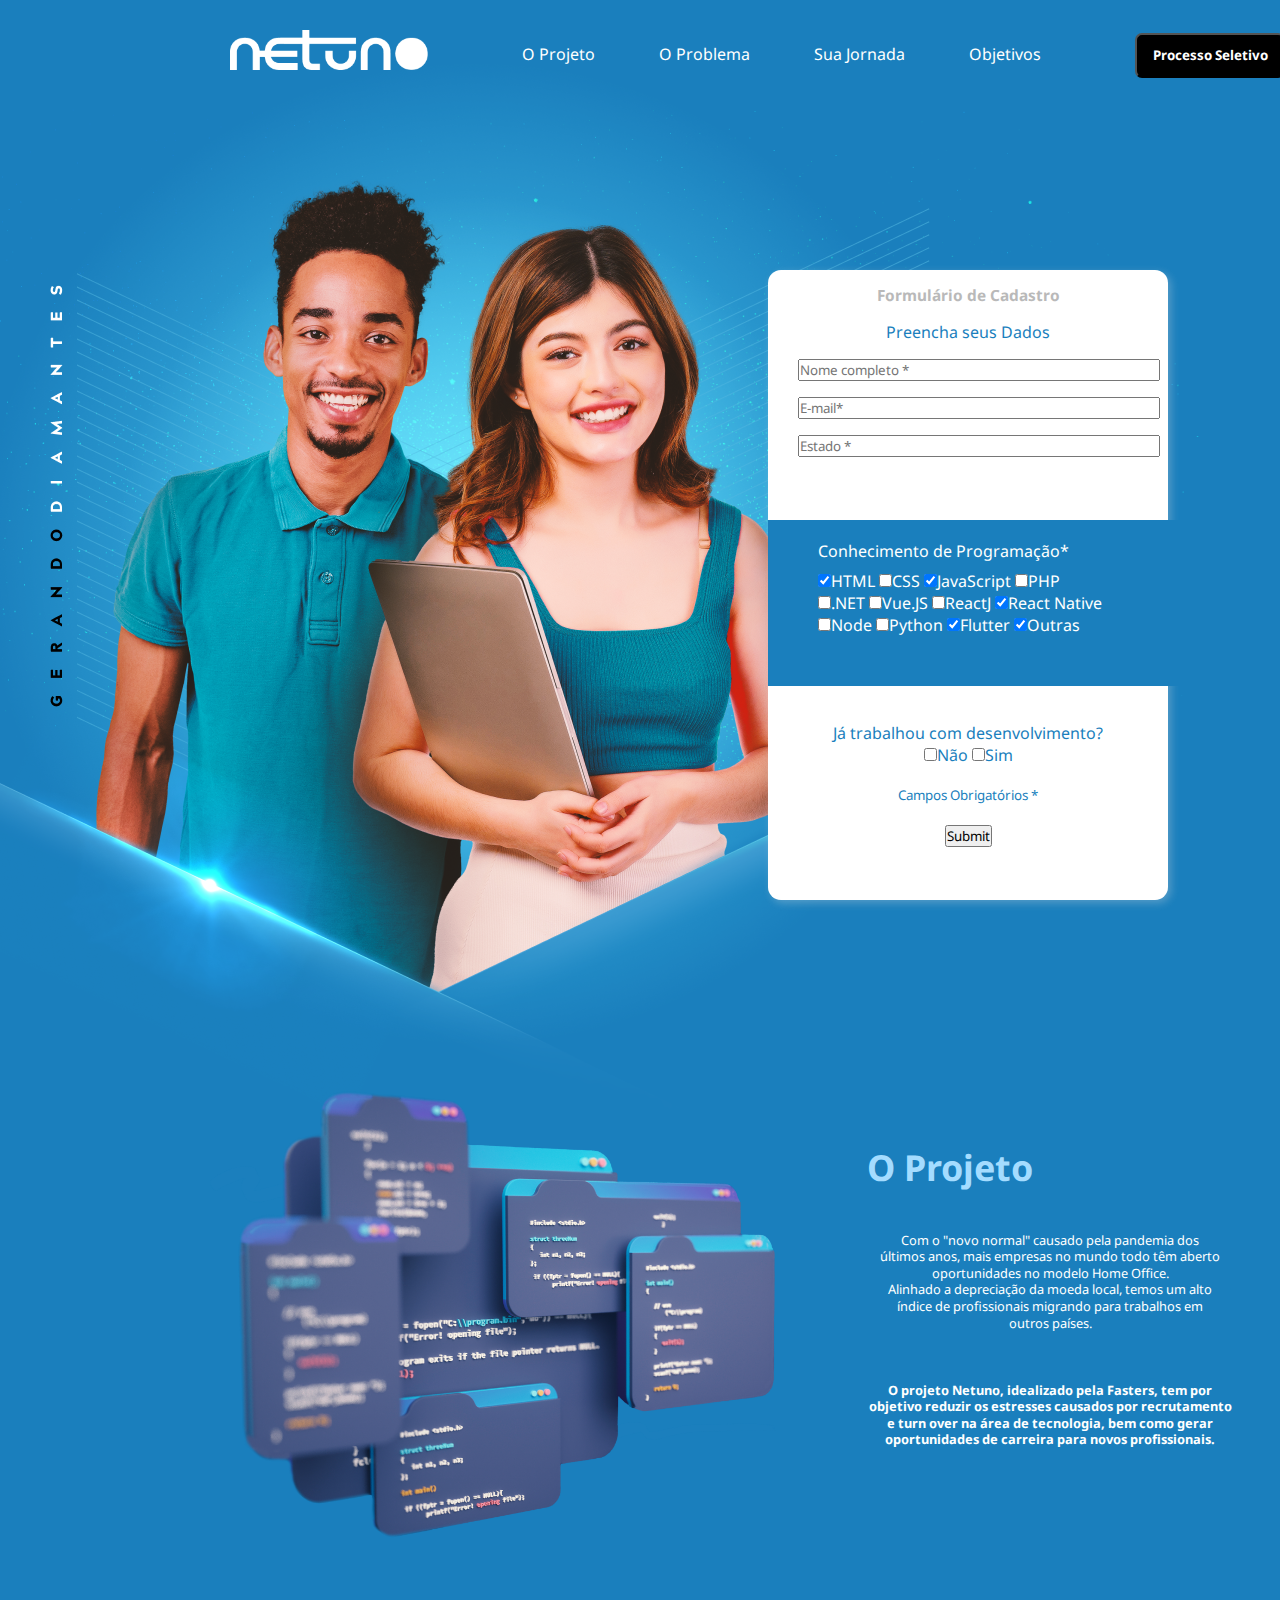
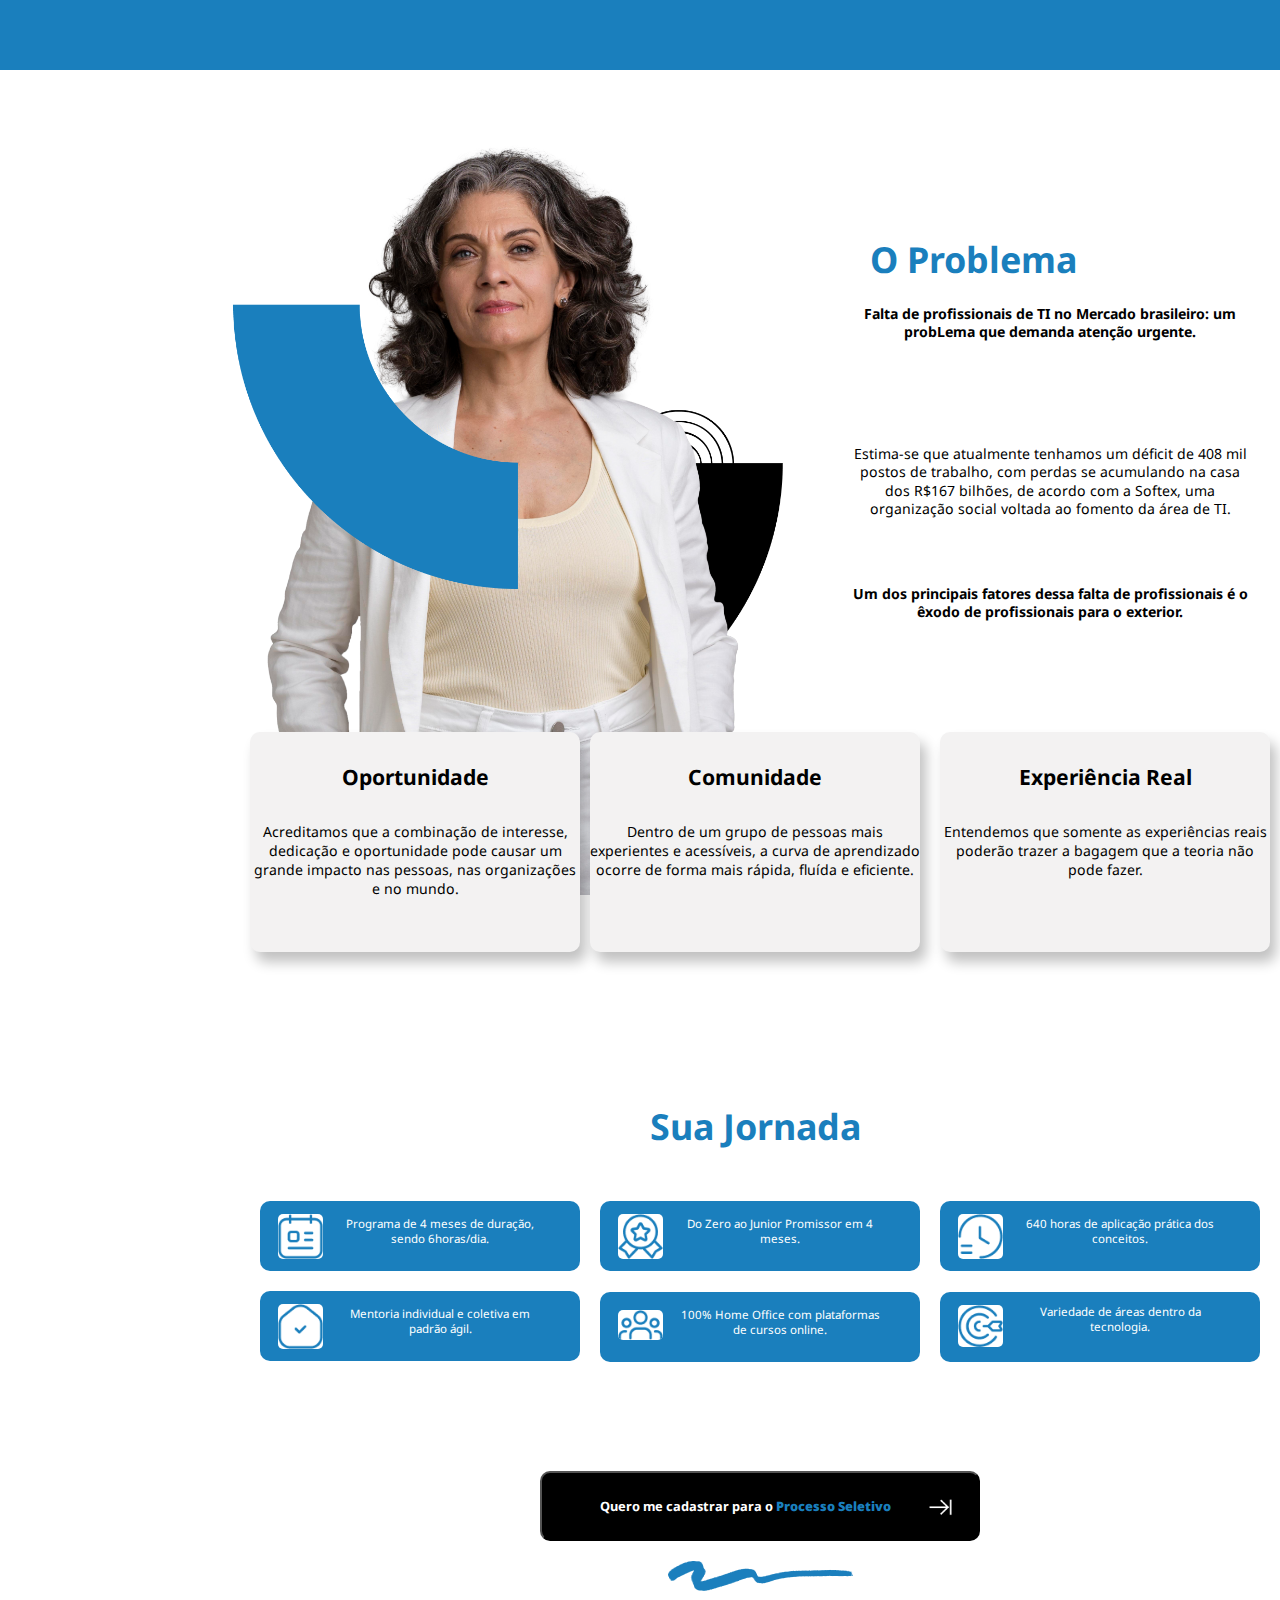
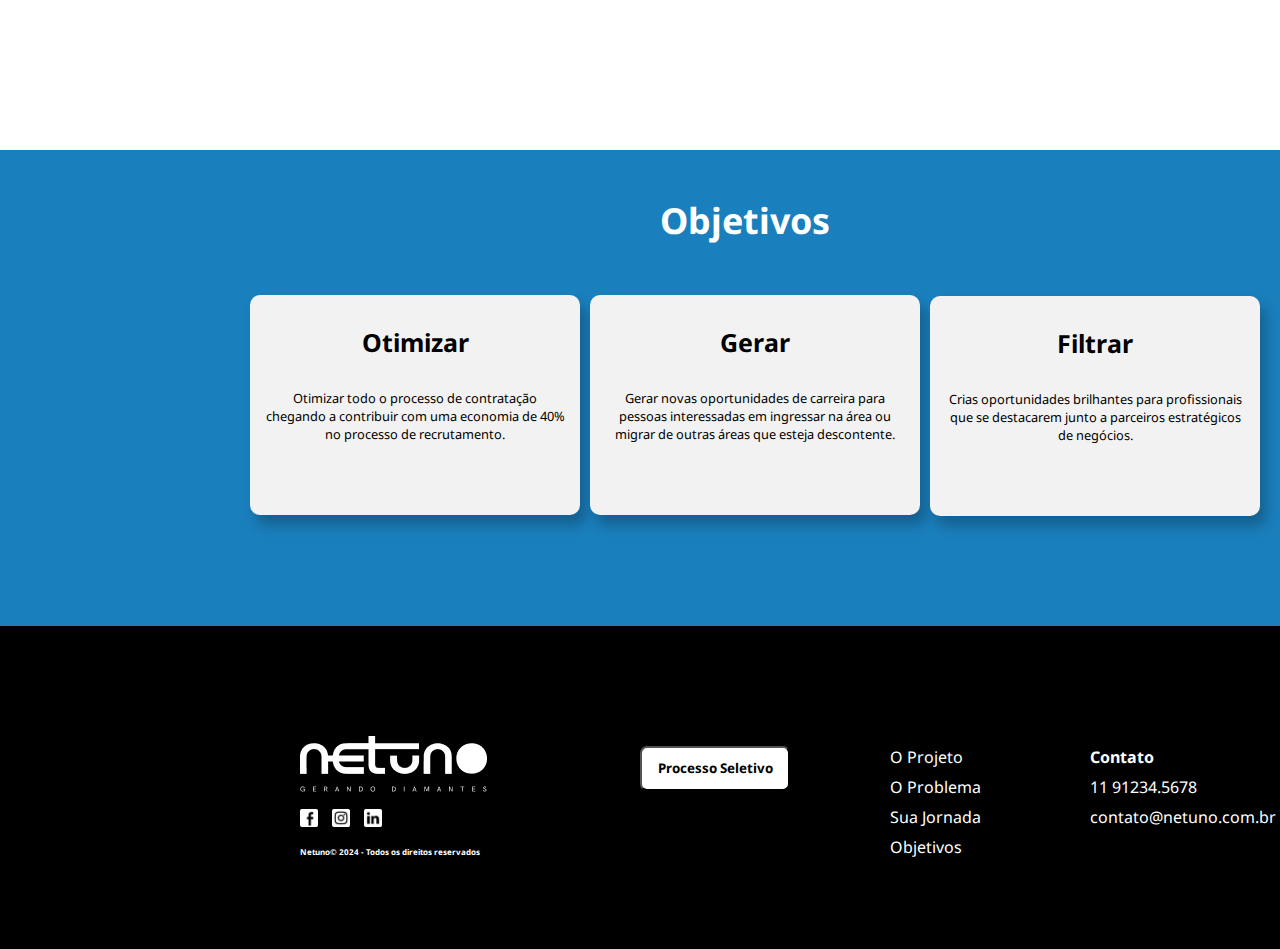
<file: index.html>
<!DOCTYPE html>
<html lang="pt-br">
<head>
    <meta charset="UTF-8">
    <meta name="viewport" content="width=device-width, initial-scale=1.0">
    <title>Projeto Netuno</title>
    <link rel="stylesheet" href="estilos/style.css">
</head>
<body>
    <header>
        <nav>
            <img id="imagem1" src="Assets_Netuno/assets/logo.png" alt="Logo Netuno">
            <a class="link" href="#">O Projeto</a>
            <a class="link" href="#">O Problema</a>
            <a class="link" href="#">Sua Jornada</a>
            <a class="link" href="#">Objetivos</a>
            <a href="#"><button id="botao1" type="button">Processo Seletivo</button></a>
        </nav>
    </header>
    <main>
        <section id="parte 1">
            <form>
                <h1>Formulário de Cadastro</h1>
                <p>Preencha seus Dados</p>
                <p>
                <label for="inome completo"></label>
                <input class="nome" type="text" name="nome completo" id="inome completo" placeholder="Nome completo *" size="40">
                </p>
                <p>
                <label for="ie-mail"></label>
                <input class="email" type="text" name="E-mail" id="ie-mail" placeholder="E-mail*" size="40">
                </p>
                <p>
                <label for="iestado"></label>
                <input class="estado" type="text" name="estado" id="iestado" list="liestado" placeholder="Estado *" size="40">
                </p>
                    <datalist id="liestado">
                        <option value="AC">Acre</option>
                        <option value="AM">Amazonas</option>
                        <option value="AP">Amapá</option>
                        <option value="RO">Rondônia</option>
                        <option value="RR">Roraima</option>
                        <option value="TO">Tocantins</option>
                        <option value="AL">Alagoas</option>
                        <option value="BA">Bahia</option>
                        <option value="CE">Ceará</option>
                        <option value="MA">Maranhão</option>
                        <option value="GO">Goiás</option>
                        <option value="MT">Mato Grosso</option>
                        <option value="MS">Mato Grosso do Sul</option>
                        <option value="PB">PARAÍBA</option>
                        <option value="PI">Piauí</option>
                        <option value="RN">Rio Grande do Norte</option>
                        <option value="SE">Sergipe</option>
                        <option value="MG">Minas Gerais</option>
                        <option value="RJ">Rio de Janeiro</option>
                        <option value="SP">São Paulo</option>
                        <option value="TO">Tocantins</option>
                        <option value="PR">Paraná</option>
                        <option value="RS">Rio Grande do Sul</option>
                        <option value="SC">SantaCatarina<option>              
                    </datalist>
                        <section id="formulario">
                            <legend>
                             <p>Conhecimento de Programação*</p>
                            </legend>
                            <input type="checkbox" name="ihtml" id="ihtml" checked><label for="ihtml">HTML</label>
                            <input type="checkbox" name="icss" id="icss"><label for="icss">CSS</label>
                            <input type="checkbox" name="ijacascript" id="ijavascript" checked><label for="ijavascript">JavaScript</label>
                            <input type="checkbox" name="iphp" id="iphp"><label for="iphp">PHP</label><br>
                            <input type="checkbox" name="i.net" id="i.net"><label for="i.net">.NET</label>
                            <input type="checkbox" name="ivue.js" id="ivue.js"><label for="ivue.js">Vue.JS</label>
                            <input type="checkbox" name="ireactjs" id="ireactjs"><label for="ireactjs">ReactJ</label>
                            <input type="checkbox" name="ireactnative" id="ireactnative" checked><label for="ireactnative">React Native</label><br>
                            <input type="checkbox" name="inode" id="inode"><label for="inode">Node</label>
                            <input type="checkbox" name="ipython" id="ipython"><label for="ipython">Python</label>
                            <input type="checkbox" name="iflutter" id="iflutter" checked><label for="iflutter">Flutter</label>
                            <input type="checkbox" name="ioutras" id="ioutras" checked><label for="ioutras">Outras</label>
                        </section>
                        
                            <div id="dev1">
                                <p id="dev">Já trabalhou com desenvolvimento?</p>
                                 <input type="checkbox" name="inao" id="inao"><label for="inao">Não</label>
                                <input type="checkbox" name="isim" id="isim"><label for="isim">Sim</label>
                                 <small>
                                    <p>Campos Obrigatórios *</p>
                                </small>
                                <input class="enviar" type="submit" name="submit" id="submit">
                            </div>
            </form>
        </section>
        <section id="parte2">
            <img src="Assets_Netuno/dev.png" alt="imagem 3">

            <h1>O Projeto</h1>
            <p>Com o "novo normal" causado pela pandemia dos<br>
                últimos anos, mais empresas no mundo todo têm aberto<br>
                oportunidades no modelo Home Office.<br>
                Alinhado a depreciação da moeda local, temos um alto<br>
                índice de profissionais migrando para trabalhos em<br>
                outros países.
            </p>
            
            <p><strong>O projeto Netuno, idealizado pela Fasters, tem por<br>
                objetivo reduzir os estresses causados por recrutamento<br>
                e turn over na área de tecnologia, bem como gerar<br>
                oportunidades de carreira para novos profissionais.</strong>
            </p>
        </section>
        <section id="parte3">
            <div>
                <h1>O Problema</h1>
            </div>
            <img src="Assets_Netuno/Container2.png" alt="imagem 4">

            <p><strong>Falta de profissionais de TI no Mercado brasileiro: um probLema que demanda atenção urgente.</strong></p>
            <p id="meio">Estima-se que atualmente tenhamos um déficit de 408 mil postos de trabalho, com perdas se acumulando na casa dos R$167 bilhões, de acordo com a Softex, uma organização social voltada ao fomento da área de TI.</p> 
            <p><strong>Um dos principais fatores dessa falta de profissionais é o êxodo de profissionais para o exterior.</strong></p>
        </section>
        <div id="caixa1" class="bloco">
            <h1 id="t">Oportunidade</h1>
            <p id="frase">Acreditamos que a combinação de interesse, dedicação e
                oportunidade pode causar um grande impacto nas pessoas, nas
                organizações e no mundo.</p>
        </div>
        <div id="caixa2" class="bloco">
            <h1 id="t">Comunidade</h1>
            <p id="frase">Dentro de um grupo de pessoas mais experientes e acessíveis, a curva de aprendizado ocorre de forma mais rápida,
                fluída e eficiente. </p>
        </div>
        <div id="caixa3" class="bloco">
            <h1 id="t">Experiência Real</h1>
            <p id="frase">Entendemos que somente as experiências reais poderão trazer a bagagem que a teoria não pode fazer.</p>
        </div>
        <section id="parte4">
            <h1>Sua Jornada</h1>
            <div id="cx1" class="bloco">
                <img id="calendario" src="Assets_Netuno/icones/calendario.png" alt="calendario">
                <p id="t1">Programa de 4 meses de
                    duração, sendo 6horas/dia.</p>
            </div>
            <div id="cx2" class="bloco">
                <img id="medalha" src="Assets_Netuno/icones/medalha.png" alt="medalha">
                <p id="t2">Do Zero ao Junior
                    Promissor em 4 meses.</p>
            </div>
            <div id="cx3" class="bloco">
                <img id="relogio" src="Assets_Netuno/icones/relogio.png" alt="relogio">
                <p id="t3">640 horas de aplicação
                    prática dos conceitos.</p>
            </div>
            <div id="cx4" class="bloco">
                <img id="home" src="Assets_Netuno/icones/home.png" alt="home">
                <p id="t4">Mentoria individual e
                    coletiva em padrão ágil.</p>
            </div>
            <div id="cx5" class="bloco">
                <img id="grupo" src="Assets_Netuno/icones/group.png" alt="grupo">
                <p id="t5">100% Home Office com
                    plataformas de cursos online.</p>
            </div>
            <div id="cx6" class="bloco">
                <img id="target" src="Assets_Netuno/icones/target.png" alt="target">
                <p id="t6">Variedade de áreas
                    dentro da tecnologia.</p>
            </div>
            <div>
                <a href="#">
                    <button id="botao2"><p>Quero me cadastrar para o <strong>Processo Seletivo</strong></p>
                        <img id="enter" src="Assets_Netuno/icones/enter.png" alt="enter">
                    </button>
                </a>
            </div>
            <img id="imagem6" src="Assets_Netuno/Elements/Vector1.png" alt="detalhe2">
        </section>
        <section id="parte5">
            <div>
                <h1 id="objetivos">Objetivos</h1>
            </div>
            <div id="caixa1" class="bloco">
                <h1 id="t">Otimizar</h1>
                <p id="t7">Otimizar todo o processo de 
                    contratação chegando a 
                    contribuir com uma economia
                    de 40% no processo de 
                    recrutamento.</p>
            </div>
            <div id="caixa2" class="bloco">
                <h1 id="t">Gerar</h1>
                <p id="t7">Gerar novas oportunidades de 
                    carreira para pessoas
                    interessadas em ingressar na
                    área ou migrar de outras áreas
                    que esteja descontente.</p>
            </div>
            <div id="caixa3" class="bloco">
                <h1 id="t">Filtrar</h1>
                <p id="t7">Crias oportunidades brilhantes
                    para profissionais que se
                    destacarem junto a parceiros
                    estratégicos de negócios.</p>
            </div>
        </section>
    </main>
    <footer>
        <img id="imgf" src="Assets_Netuno/assets/logo+slogan.png" alt="logof">
        <a href="#"><img id="social" src="Assets_Netuno/icones/fb.png" alt="facebook"></a>
        <a href="#"><img id="social" src="Assets_Netuno/icones/ig.png" alt="instagram"></a>
        <a href="#"><img id="social" src="Assets_Netuno/icones/in.png" alt="linkedin"></a>
        <h3>Netuno&copy; 2024 - Todos os direitos reservados</h3>
        <a href="#"><button id="botao3" type="button">Processo Seletivo</button></a>
        <ul>
            <a href="#">
                <p id="p1">O Projeto</p>
            </a>
            <a href="#">
                <p id="p2">O Problema</p>
            </a>
            <a href="#">
                <p id="p3">Sua Jornada</p>
            </a>
            <a href="#">
                <p id="p4">Objetivos</p>
            </a>
                <p id="p5"><strong>Contato</strong></p>
                <p id="p6">11 91234.5678</p>
                <p id="p7">contato@netuno.com.br</p>
            
        </ul>
    </footer>
</body>
</html>
</file>
<file: estilos/style.css>
@charset "UTF-8";

@import url('https://fonts.googleapis.com/css2?family=Noto+Sans:ital,wght@0,100..900;1,100..900&display=swap');

:root {
    --cor1: #1A7FBD;
    --cor2: #A4DCFF;
    --cor3: #000;
    --cor4: #FFF;
}

* {
    margin: 0px;
    padding: 0px;
    font-family: 'Noto Sans',Arial, Helvetica, sans-serif;
}

html, body {
    background-color: var(--cor1);
    min-width: 300px;
    max-width: 1000px;
    background-image: url(../Assets_Netuno/bannertopo.png);
    background-repeat: no-repeat;
    background-position: right -200px top 10px;
}

main {
    text-align: center;
    min-width: 300px;
    max-width: 1000px;
}

#imagem1 {
    position: relative;
    left: 230px;
    top: 30px;
    height: 40px;
}

nav > .link {
    position: relative;
    top: 20px;
    left: 260px;
    padding-inline-start: 60px;
    color: var(--cor4);
    text-decoration: none;
}

#botao1 {
    position: relative;
    top: 20px;
    left: 350px;
    width: 150px;
    height: 45px;
    border-radius: 7px;
    background-color: var(--cor3);
    color: var(--cor4);
    font-weight: bold;
}

form > p {
    color: var(--cor1);
    margin: 15px;
    }

    small > p {
        color: var(--cor1);
        padding: 20px;
    }

    form {
        position: absolute;
        left: 60%;
        top: 30%;
        background-color: var(--cor4);
        padding: 15px;
        height: 600px;
        width: 370px;
        border-radius: 13PX;
        box-shadow: 3px 3px 8px rgba(230, 227, 227, 0.296)
    }

    form > h1 {
        color: rgb(185, 185, 185);
        font-size: 1.2vw;
        
    }

    section#formulario {
        padding: 50px;
        color: var(--cor4);
    }

    #dev1 {
        position: relative;
        top: 250px; 
        color: var(--cor1);
    }

    legend > p {
        color: var(--cor4);
        position: absolute;
        top: 20px;
    }

    form > section {
        background-color: var(--cor1);
        color: var(--cor004);
        padding: 50px;
        margin: 0px -15px 30px -15px;
        text-align: justify; 
        position: absolute;
        top: 250px;
        width: 370px;
        
    }

section > img {
    position: relative;
    top: 1000px;
    height: 500px;
}

section > h1 {
    font-size: 2.8vw;
    color: var(--cor2);
    position: relative;
    top: 580px;
    left: 450px;
}

section > p {
    background-position: right center;
    line-height: 1.3em;
    font-size: 1.0vw;
    position: relative;
    width: 400px;
    height: 150px;
    color: var(--cor4);
    top: 620px;
    left: 850px;
}

#parte3 {
    background-color: var(--cor4);
    position: absolute;
    top: 1670px;
    height: 1680px;
    width: 1519px;
}

#parte3 > img {
    position: relative;
    height: 800px;
    top: 25px;
    right: 260px;

}

div > h1 {
    font-size: 2.8vw;
    color: var(--cor1);
    position: absolute;
    top: 165px;
    left: 870px;
    
}

#parte3 > p {
    font-size: 1.1vw;
    color: var(--cor3);
    position: relative;
    top: -570px;
    width: 400px;
    height: 140px;
}

div#caixa1 {
    background-color: rgb(243, 242, 242);
    position: relative;
    top: 1420px;
    left: 250px;
    width: 330px;
    height: 220px;
    font-size: 1.1vw;
    border-radius: 10px;
    box-shadow: 6px 10px 13px 0px rgba(0, 0, 0, 0.248);
}

div#caixa2 {
    background-color: rgb(243, 242, 242);
    position: relative;
    top: 1200px;
    left: 590px;
    width: 330px;
    height: 220px;
    font-size: 1.1vw;
    border-radius: 10px;
    box-shadow: 6px 10px 13px 0px rgba(0, 0, 0, 0.248);
}

div#caixa3 {
    background-color: rgb(243, 242, 242);
    position: relative;
    top: 980px;
    left: 940px;
    width: 330px;
    height: 220px;
    font-size: 1.1vw;
    border-radius: 10px;
    box-shadow: 6px 10px 13px 0px rgba(0, 0, 0, 0.248);
}

#frase {
    position: absolute;
    top: 90px;
}

#t {
    color: var(--cor3);
    position: relative;
    font-size: 1.5em;
    left: 0px;
    top: 30px;
}

#parte4 > h1 {
    color: var(--cor1);
    position: relative;
    top: 1130px;
    left: 255px;
    right: 150px;
}

#cx1 {
    background-color: var(--cor1);
    color: var(--cor4);
    position: relative;
    top: 1180px;
    left: 260px;
    width: 320px;
    height: 70px;
    border-radius: 10px;
}

#t1 {
    position: relative;
    font-size: 0.9vw;
    top: -35px;
    left: 80px;
    width: 200px;
}

#calendario {
    background-color: var(--cor4);
    border-radius: 5px;
    position: relative;
    top: 13px;
    right: 120px;
    width: 45px;
}

#cx2 {
    background-color: var(--cor1);
    color: var(--cor4);
    position: relative;
    top: 1110px;
    left: 600px;
    width: 320px;
    height: 70px;
    border-radius: 10px;
}

#t2 {
    position: relative;
    font-size: 0.9vw;
    top: -35px;
    left: 80px;
    width: 200px;
}

#medalha {
    background-color: var(--cor4);
    border-radius: 5px;
    position: relative;
    top: 13px;
    right: 120px;
    width: 45px;
}

#cx3 {
    background-color: var(--cor1);
    color: var(--cor4);
    position: relative;
    top: 1040px;
    left: 940px;
    width: 320px;
    height: 70px;
    border-radius: 10px;
}

#t3 {
    position: relative;
    font-size: 0.9vw;
    top: -35px;
    left: 80px;
    width: 200px;
}

#relogio {
    background-color: var(--cor4);
    border-radius: 5px;
    position: relative;
    top: 13px;
    right: 120px;
    width: 45px;
}

#cx4 {
    background-color: var(--cor1);
    color: var(--cor4);
    position: relative;
    top: 1060px;
    left: 260px;
    width: 320px;
    height: 70px;
    border-radius: 10px;
}

#t4 {
    position: relative;
    font-size: 0.9vw;
    top: -35px;
    left: 80px;
    width: 200px;
}

#home {
    background-color: var(--cor4);
    border-radius: 5px;
    position: relative;
    top: 13px;
    right: 120px;
    width: 45px;
}

#cx5 {
    background-color: var(--cor1);
    color: var(--cor4);
    position: relative;
    top: 991px;
    left: 600px;
    width: 320px;
    height: 70px;
    border-radius: 10px;
}

#t5 {
    position: relative;
    font-size: 0.9vw;
    top: -20px;
    left: 80px;
    width: 200px;
}

#grupo {
    background-color: var(--cor4);
    border-radius: 5px;
    position: relative;
    top: 18px;
    right: 120px;
    width: 45px;
}

#cx6 {
    background-color: var(--cor1);
    color: var(--cor4);
    position: relative;
    top: 921px;
    left: 940px;
    width: 320px;
    height: 70px;
    border-radius: 10px;
}

#t6 {
    position: relative;
    font-size: 0.9vw;
    top: -35px;
    left: 80px;
    width: 200px;
}

#target {
    background-color: var(--cor4);
    border-radius: 5px;
    position: relative;
    top: 13px;
    right: 120px;
    width: 45px;
}

#botao2 {
    position: relative;
    font-size: 1.0vw;
    top: 1030px;
    left: 260px;
    width: 440px;
    height: 70px;
    border-radius: 10px;
    background-color: var(--cor3);
    color: var(--cor4);
    font-weight: bold;
    text-align: top;
}

button > p {
    position: relative;
    top: 15px;
    right: 15px;
}

button > p > strong {
    color: var(--cor1);
}

#enter {
    position: relative;
    top: -5px;
    left: 180px;
    width: 25px;
}

#imagem6 {
    width: 185px;
    height: 30px;
    position: relative;
    top: 1050px;
    left: 260px;
}

#parte5 {
    background-color: var(--cor1);
    position: relative;
    top: 0px;
    height: 0px;
    width: 0px;
}

#objetivos {
    color: var(--cor4);
    position: relative;
    top: 1250px;
    left: 660px;
    right: 150px;
}

#t7 {
    font-size: 1.0vw;
    color: var(--cor3);
    position: relative;
    top: 60px;
    width: 300px;
    height: 0px;
    left: 15px;
}

#parte5 > div#caixa1 {
    background-color: rgb(243, 242, 242);
    position: relative;
    top: 1300px;
    left: 250px;
    width: 330px;
    height: 220px;
    font-size: 1.3vw;
    border-radius: 10px;
    box-shadow: 6px 10px 13px 0px rgba(0, 0, 0, 0.248);
}

#parte5 > div#caixa2 {
    background-color: rgb(243, 242, 242);
    position: relative;
    top: 1080px;
    left: 590px;
    width: 330px;
    height: 220px;
    font-size: 1.3vw;
    border-radius: 10px;
    box-shadow: 6px 10px 13px 0px rgba(0, 0, 0, 0.248);
}

#parte5 > div#caixa3 {
    background-color: rgb(243, 242, 242);
    position: relative;
    top: 861px;
    left: 930px;
    width: 330px;
    height: 220px;
    font-size: 1.3vw;
    border-radius: 10px;
    box-shadow: 6px 10px 13px 0px rgba(0, 0, 0, 0.248);
}

footer {
    background-color: var(--cor3);
    color: var(--cor4);
    position: relative;
    padding: 130px;
    top: 1680px;
    width: 1259px;
}

#imgf {
    position: relative;
    top: -20px;
    left: 170px;
}

#social {
    position: relative;
    height: 18px;
    margin: 5px;
    top: 18px;
    left: -26px;
}

footer > h3 {
    position: absolute;
    font-size: 0.5em;
    top: 220px;
    left: 300px;
}

#botao3 {
    position: absolute;
    top: 120px;
    left: 640px;
    width: 150px;
    height: 45px;
    border-radius: 7px;
    background-color: var(--cor4);
    color: var(--cor3);
    font-weight: bold;
}

footer > ul {
    position: absolute;
    left: 890px;
    top: 100px;
}

#p1 {
    position: absolute;
    top: 20px;
    width: 100px;
    color: var(--cor4);
}

#p2 {
    position: absolute;
    top: 50px;
    width: 100px;
    color: var(--cor4);
}

#p3 {
    position: absolute;
    top: 80px;
    width: 100px;
    color: var(--cor4);
}

#p4 {
    position: absolute;
    top: 110px;
    width: 100px;
    color: var(--cor4);
}

#p5 {
    position: absolute;
    left: 200px;
    top: 20px;
    width: 100px;
}

#p6 {
    position: absolute;
    left: 200px;
    top: 50px;
    width: 120px;
}

#p7 {
    position: absolute;
    left: 200px;
    top: 80px;
    width: 100px;
}
</file>
